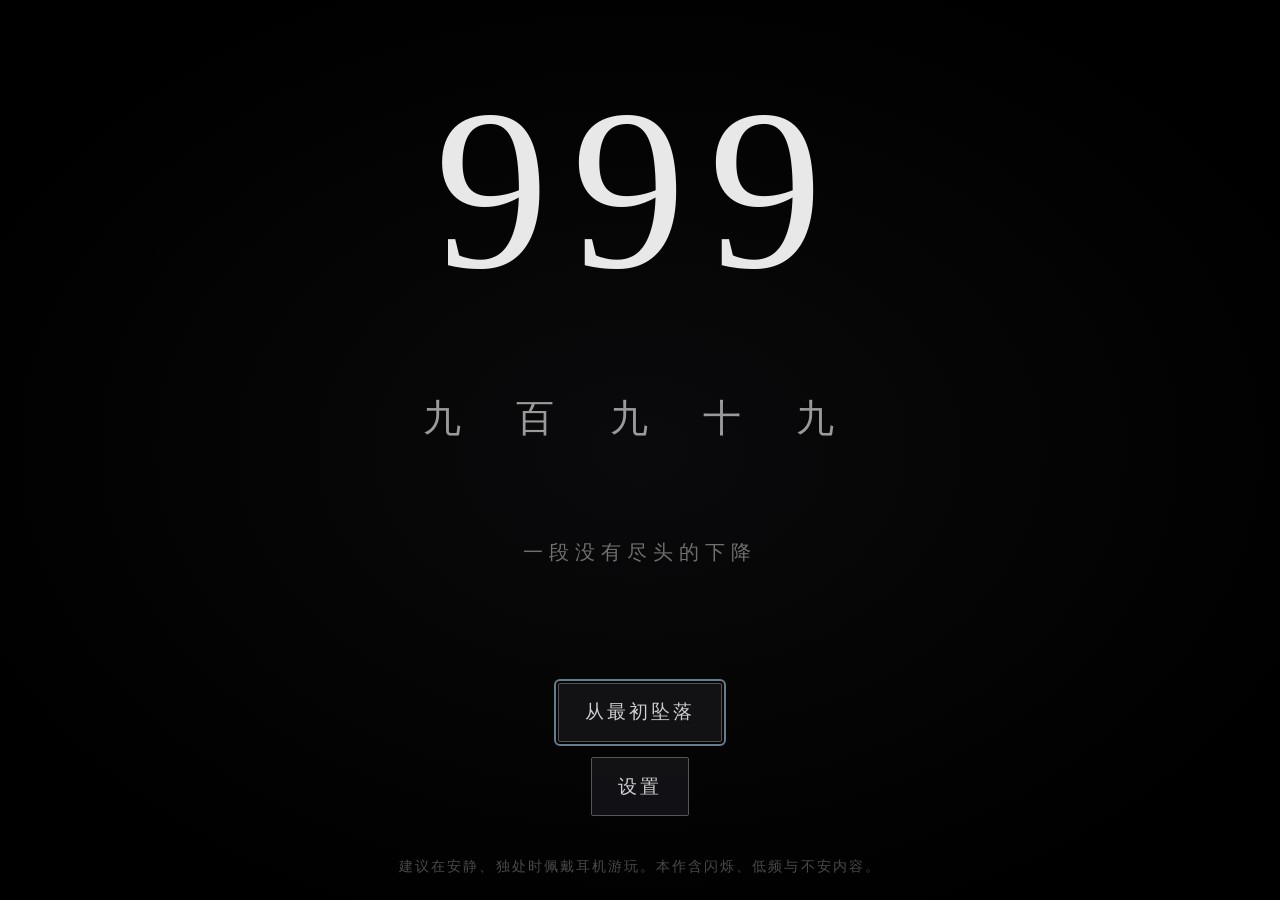
<file: horror/index.html>
<!DOCTYPE html>
<html lang="zh-CN">
<head>
  <meta charset="UTF-8" />
  <meta name="viewport" content="width=device-width, initial-scale=1.0, maximum-scale=1.0, user-scalable=no" />
  <meta name="description" content="《九百九十九》—— 一段下沉至 999 层的心理恐怖叙事。" />
  <meta name="theme-color" content="#050507" />
  <title>九百九十九 · 999</title>
  <link rel="stylesheet" href="css/main.css" />
  <link rel="stylesheet" href="css/themes.css" />
  <link rel="stylesheet" href="css/effects.css" />
</head>
<body>
  <!-- 加载/进入幕 -->
  <div id="boot" aria-hidden="false">
    <div id="boot-inner">
      <div id="boot-count">999</div>
      <div id="boot-line">正在下沉…</div>
    </div>
  </div>

  <!-- 游戏根容器：engine.js 在此建立各层 -->
  <main id="game" role="application" aria-label="九百九十九"></main>

  <noscript>
    <div style="color:#caa;background:#050507;font-family:serif;padding:3rem;text-align:center;">
      这段经历需要 JavaScript。请在支持的浏览器中开启它，然后继续下沉。
    </div>
  </noscript>

  <script type="module" src="js/main.js"></script>
</body>
</html>
</file>
<file: horror/css/main.css>
/* ============================================================================
   《九百九十九》—— main.css
   全局样式：reset、设计令牌、布局层级、引导幕、UI 组件、互动机制、响应式、无障碍
   纯静态、无外链、无网络。中文注释。
   ============================================================================ */

/* ----------------------------------------------------------------------------
   1. RESET / NORMALIZE
   ---------------------------------------------------------------------------- */
*,
*::before,
*::after {
  box-sizing: border-box;
  margin: 0;
  padding: 0;
}

html,
body {
  width: 100%;
  height: 100%;
  overflow: hidden;            /* 全屏体验，禁止滚动 */
  background: var(--bg, #050507);
  color: var(--ink, #c9c9d0);
  font-family: var(--font-serif);
  font-size: var(--fs-base);
  line-height: 1.6;
  -webkit-font-smoothing: antialiased;
  -moz-osx-font-smoothing: grayscale;
  text-rendering: optimizeLegibility;
  -webkit-tap-highlight-color: transparent; /* 移除移动端点击高亮 */
  touch-action: manipulation;
}

/* 默认禁用文本选择，避免误选干扰沉浸感；解密类文本单独放开 */
body {
  user-select: none;
  -webkit-user-select: none;
}

img,
canvas,
svg {
  display: block;
  max-width: 100%;
}

button {
  font: inherit;
  color: inherit;
  background: none;
  border: none;
  cursor: pointer;
}

a {
  color: var(--accent);
  text-decoration: none;
}

/* ----------------------------------------------------------------------------
   2. 设计令牌（CSS 自定义属性）
   引擎/主题会按章节覆盖颜色令牌；此处定义默认值，所有组件只引用变量。
   ---------------------------------------------------------------------------- */
:root {
  /* —— 配色令牌（默认 = 第 1 章冷暗基调，会被 themes.css / JS 覆盖）—— */
  --bg:     #050507;   /* 背景：近乎纯黑 */
  --fog:    #14161d;   /* 雾/次级面：冷灰蓝 */
  --ink:    #c9c9d0;   /* 主文字：惨白偏冷 */
  --blood:  #7a1f24;   /* 暗红点缀 */
  --glow:   #4a6b78;   /* 冷青微光 */
  --accent: #9aa4b0;   /* 强调色：冷调金属灰 */

  /* —— 派生色（基于令牌的半透明态，便于组件统一引用）—— */
  --ink-dim:   color-mix(in srgb, var(--ink) 55%, transparent);
  --ink-faint: color-mix(in srgb, var(--ink) 22%, transparent);
  --glow-soft: color-mix(in srgb, var(--glow) 40%, transparent);
  --line:      color-mix(in srgb, var(--ink) 14%, transparent);
  --panel:     color-mix(in srgb, var(--fog) 70%, #000 30%);

  /* —— 字体栈（系统/本地字体，无外链）—— */
  --font-serif: Georgia, "Times New Roman", "Songti SC", "STSong",
                "SimSun", "Noto Serif CJK SC", serif;          /* 叙事：旧书感 */
  --font-mono:  "Courier New", "Cascadia Code", Consolas,
                "DejaVu Sans Mono", "Sarasa Mono SC", monospace; /* 系统/解密 */

  /* —— 字号体系（rem，可在断点缩放）—— */
  --fs-base:    clamp(15px, 1.6vw + 8px, 19px);
  --fs-sm:      0.82rem;
  --fs-lg:      1.35rem;
  --fs-xl:      clamp(1.6rem, 4vw, 2.6rem);
  --fs-title:   clamp(2.4rem, 9vw, 6rem);
  --fs-count:   clamp(4rem, 22vw, 14rem);   /* 999 大字 */

  /* —— 间距体系 —— */
  --sp-1: 0.35rem;
  --sp-2: 0.7rem;
  --sp-3: 1.2rem;
  --sp-4: 2rem;
  --sp-5: 3.2rem;
  --sp-6: 5rem;

  /* —— 字距 —— */
  --ls-tight:  0.01em;
  --ls-wide:   0.18em;
  --ls-vast:   0.5em;

  /* —— 行宽（叙事阅读舒适上限）—— */
  --measure: 34ch;

  /* —— 动效时长（恐怖：缓慢）—— */
  --t-slow:  1.6s;
  --t-med:   0.6s;
  --t-fast:  0.28s;
  --ease:    cubic-bezier(0.22, 0.61, 0.36, 1);

  /* —— 恐惧/强度令牌（特效共享，JS 实时调）—— */
  --fear: 0;          /* 0..1 综合恐惧 */
  --fx-intensity: 1;  /* 特效全局倍率 */

  /* —— z-index 层级体系 —— */
  --z-canvas:       10;
  --z-effects:      20;
  --z-interaction:  30;
  --z-ui:           40;
  --z-hud:          45;
  --z-overlay:      80;  /* 设置/完成等模态 */
  --z-boot:         100; /* 引导幕最高 */
}

/* ----------------------------------------------------------------------------
   3. 布局层级 —— #game 与各 layer
   z 顺序：canvas < effects < interaction < ui
   pointer-events：scene/effects 不挡点击；interaction/ui 接收
   ---------------------------------------------------------------------------- */
#game {
  position: fixed;
  inset: 0;
  width: 100%;
  height: 100%;
  height: 100dvh;            /* 移动端动态视口高度 */
  overflow: hidden;
  background: var(--bg);
  isolation: isolate;       /* 建立独立层叠上下文，混合模式可控 */
}

#scene-canvas {
  position: absolute;
  inset: 0;
  width: 100%;
  height: 100%;
  z-index: var(--z-canvas);
  pointer-events: none;     /* 画面层不挡交互 */
  display: block;
}

#effects-layer {
  position: absolute;
  inset: 0;
  z-index: var(--z-effects);
  pointer-events: none;     /* 特效覆盖层永不挡点击 */
  overflow: hidden;
}

#interaction-layer {
  position: absolute;
  inset: 0;
  z-index: var(--z-interaction);
  pointer-events: auto;     /* 接收互动 */
  display: flex;
  align-items: center;
  justify-content: center;
}

#ui-layer {
  position: absolute;
  inset: 0;
  z-index: var(--z-ui);
  pointer-events: none;     /* 容器透传，子元素各自开启 */
}

/* UI 容器内可交互元素需重新开启点击 */
#ui-layer .ui-btn,
#ui-layer .ui-narrative,
#ui-layer .ui-settings,
#ui-layer .ui-complete,
#ui-layer .ui-title,
#ui-layer .ui-chapter-card,
#ui-layer button,
#ui-layer [role="dialog"] {
  pointer-events: auto;
}

/* ----------------------------------------------------------------------------
   4. 引导幕 #boot
   全屏覆盖、最高层、深色、999 大字缓慢脉动；.boot-done 淡出退场
   ---------------------------------------------------------------------------- */
#boot {
  position: fixed;
  inset: 0;
  z-index: var(--z-boot);
  display: flex;
  align-items: center;
  justify-content: center;
  background:
    radial-gradient(ellipse at center,
      color-mix(in srgb, var(--fog) 30%, #000) 0%,
      #020203 70%, #000 100%);
  color: var(--ink);
  opacity: 1;
  transition: opacity 1.4s var(--ease);
  will-change: opacity;
}

#boot-inner {
  text-align: center;
  animation: boot-breath 6s ease-in-out infinite;
}

#boot-count {
  font-family: var(--font-serif);
  font-size: var(--fs-count);
  font-weight: 400;
  letter-spacing: var(--ls-wide);
  line-height: 1;
  color: color-mix(in srgb, var(--ink) 75%, transparent);
  text-shadow:
    0 0 30px color-mix(in srgb, var(--glow) 30%, transparent),
    0 0 80px color-mix(in srgb, var(--blood) 18%, transparent);
  animation: boot-pulse 4.5s ease-in-out infinite;
}

#boot-line {
  margin-top: var(--sp-4);
  font-family: var(--font-mono);
  font-size: var(--fs-sm);
  letter-spacing: var(--ls-wide);
  color: var(--ink-dim);
  text-transform: none;
  animation: boot-flicker 5s steps(1) infinite;
}

/* 退场：JS 加 .boot-done 后淡出并禁用点击 */
#boot.boot-done,
.boot-done {
  opacity: 0;
  pointer-events: none;
}

@keyframes boot-pulse {
  0%, 100% { opacity: 0.55; text-shadow: 0 0 28px color-mix(in srgb, var(--glow) 22%, transparent); }
  50%      { opacity: 1;    text-shadow: 0 0 60px color-mix(in srgb, var(--glow) 45%, transparent),
                                          0 0 120px color-mix(in srgb, var(--blood) 25%, transparent); }
}
@keyframes boot-breath {
  0%, 100% { transform: scale(1); }
  50%      { transform: scale(1.025); }
}
@keyframes boot-flicker {
  0%, 92%, 100% { opacity: 0.7; }
  94%           { opacity: 0.2; }
  96%           { opacity: 0.9; }
}

/* ----------------------------------------------------------------------------
   5. UI 组件
   电影级恐怖排版：大量留白、缓慢动画、细腻字距、暗色微光
   ---------------------------------------------------------------------------- */

/* —— 通用淡入（UI 元素入场）—— */
@keyframes ui-fade-in {
  from { opacity: 0; transform: translateY(8px); }
  to   { opacity: 1; transform: translateY(0); }
}

/* —— 标题画面 —— */
.ui-title {
  position: absolute;
  inset: 0;
  display: flex;
  flex-direction: column;
  align-items: center;
  justify-content: center;
  text-align: center;
  gap: var(--sp-5);
  padding: var(--sp-4);
  background:
    radial-gradient(ellipse at center,
      transparent 30%,
      color-mix(in srgb, #000 60%, transparent) 100%);
  animation: ui-fade-in var(--t-slow) var(--ease) both;
}
.ui-title h1,
.ui-title .title-main {
  font-family: var(--font-serif);
  font-size: var(--fs-title);
  font-weight: 400;
  letter-spacing: var(--ls-wide);
  line-height: 1.05;
  color: var(--ink);
  text-shadow: 0 0 40px color-mix(in srgb, var(--glow) 28%, transparent);
}
.ui-title .title-sub {
  font-family: var(--font-mono);
  font-size: var(--fs-sm);
  letter-spacing: var(--ls-vast);
  color: var(--ink-dim);
  text-transform: uppercase;
}

/* —— 章节过场卡 —— */
.ui-chapter-card {
  position: absolute;
  inset: 0;
  display: flex;
  flex-direction: column;
  align-items: center;
  justify-content: center;
  text-align: center;
  gap: var(--sp-3);
  padding: var(--sp-5) var(--sp-4);
  background: linear-gradient(180deg,
    #000 0%,
    color-mix(in srgb, var(--bg) 80%, #000) 50%,
    #000 100%);
  animation: ui-fade-in var(--t-slow) var(--ease) both;
}
.ui-chapter-card .chapter-num {
  font-family: var(--font-mono);
  font-size: var(--fs-sm);
  letter-spacing: var(--ls-vast);
  color: var(--accent);
  opacity: 0.7;
}
.ui-chapter-card .chapter-title {
  font-family: var(--font-serif);
  font-size: var(--fs-xl);
  font-weight: 400;
  letter-spacing: var(--ls-wide);
  color: var(--ink);
  text-shadow: 0 0 30px color-mix(in srgb, var(--blood) 22%, transparent);
}
.ui-chapter-card .chapter-summary {
  max-width: var(--measure);
  font-size: var(--fs-base);
  color: var(--ink-dim);
  line-height: 1.8;
}

/* —— HUD（低调置于边角）—— */
.ui-hud {
  position: absolute;
  top: 0;
  left: 0;
  right: 0;
  z-index: var(--z-hud);
  display: flex;
  justify-content: space-between;
  align-items: flex-start;
  padding: var(--sp-3) var(--sp-4);
  font-family: var(--font-mono);
  font-size: var(--fs-sm);
  letter-spacing: var(--ls-tight);
  color: var(--ink-dim);
  pointer-events: none;
  mix-blend-mode: difference; /* 在任意背景上保持可读，强化诡异感 */
}
.ui-hud .hud-level   { color: var(--ink); opacity: 0.8; }
.ui-hud .hud-chapter { opacity: 0.55; }
.ui-hud .hud-progress {
  font-variant-numeric: tabular-nums;
  opacity: 0.5;
}

/* —— 叙事文本（居中、舒适行高、限宽）—— */
.ui-narrative {
  position: absolute;
  inset: 0;
  display: flex;
  flex-direction: column;
  align-items: center;
  justify-content: center;
  padding: var(--sp-5) var(--sp-4);
  text-align: center;
  background: radial-gradient(ellipse at center,
    color-mix(in srgb, #000 35%, transparent) 0%,
    color-mix(in srgb, #000 72%, transparent) 100%);
}
.ui-narrative p,
.ui-narrative .line {
  max-width: var(--measure);
  margin: 0 auto var(--sp-3);
  font-family: var(--font-serif);
  font-size: var(--fs-lg);
  line-height: 1.95;
  letter-spacing: var(--ls-tight);
  color: var(--ink);
  text-shadow: 0 1px 20px color-mix(in srgb, #000 60%, transparent);
  opacity: 0;
  animation: ui-fade-in 2s var(--ease) forwards;
}
/* 逐段递进延迟（引擎可加 style 覆盖；此处给前几段兜底） */
.ui-narrative p:nth-child(1) { animation-delay: 0.2s; }
.ui-narrative p:nth-child(2) { animation-delay: 1.2s; }
.ui-narrative p:nth-child(3) { animation-delay: 2.2s; }
.ui-narrative p:nth-child(4) { animation-delay: 3.2s; }
.ui-narrative p:nth-child(n+5) { animation-delay: 4.2s; }

/* —— 低语 / 角落隐藏文字 —— */
.ui-whisper {
  position: absolute;
  font-family: var(--font-mono);
  font-size: var(--fs-sm);
  letter-spacing: var(--ls-wide);
  color: color-mix(in srgb, var(--blood) 60%, var(--ink));
  opacity: 0.16;
  pointer-events: none;
  max-width: 22ch;
  line-height: 1.7;
  filter: blur(0.3px);
  animation: whisper-drift 9s ease-in-out infinite;
}
@keyframes whisper-drift {
  0%, 100% { opacity: 0.1;  transform: translateY(0); }
  50%      { opacity: 0.28; transform: translateY(-4px); }
}

/* —— 关卡完成过渡 —— */
.ui-complete {
  position: absolute;
  inset: 0;
  display: flex;
  flex-direction: column;
  align-items: center;
  justify-content: center;
  gap: var(--sp-4);
  text-align: center;
  background: color-mix(in srgb, #000 78%, transparent);
  animation: ui-fade-in var(--t-med) var(--ease) both;
}
.ui-complete .complete-mark {
  font-family: var(--font-serif);
  font-size: var(--fs-xl);
  letter-spacing: var(--ls-wide);
  color: var(--ink);
  text-shadow: 0 0 40px var(--glow-soft);
}
.ui-complete .complete-sub {
  font-family: var(--font-mono);
  font-size: var(--fs-sm);
  color: var(--ink-dim);
  letter-spacing: var(--ls-wide);
}

/* —— 设置面板（模态）—— */
.ui-settings {
  position: absolute;
  inset: 0;
  z-index: var(--z-overlay);
  display: flex;
  align-items: center;
  justify-content: center;
  padding: var(--sp-4);
  background: color-mix(in srgb, #000 82%, transparent);
  backdrop-filter: blur(3px);
  animation: ui-fade-in var(--t-fast) var(--ease) both;
}
.ui-settings .settings-panel,
.ui-settings > div {
  width: min(420px, 92vw);
  background: var(--panel);
  border: 1px solid var(--line);
  border-radius: 2px;
  padding: var(--sp-4);
  display: flex;
  flex-direction: column;
  gap: var(--sp-3);
  box-shadow: 0 20px 80px color-mix(in srgb, #000 80%, transparent);
}
.ui-settings h2,
.ui-settings .settings-title {
  font-family: var(--font-serif);
  font-size: var(--fs-lg);
  font-weight: 400;
  letter-spacing: var(--ls-wide);
  color: var(--ink);
  margin-bottom: var(--sp-2);
}
.ui-settings label,
.ui-settings .settings-row {
  display: flex;
  align-items: center;
  justify-content: space-between;
  gap: var(--sp-3);
  font-family: var(--font-mono);
  font-size: var(--fs-sm);
  color: var(--ink-dim);
  padding: var(--sp-1) 0;
}
.ui-settings input[type="range"] {
  flex: 1;
  accent-color: var(--glow);
  background: transparent;
}
.ui-settings input[type="checkbox"] {
  accent-color: var(--glow);
  width: 18px;
  height: 18px;
}

/* —— 致命错误样式 —— */
.fatal {
  position: fixed;
  inset: 0;
  z-index: calc(var(--z-boot) + 10);
  display: flex;
  flex-direction: column;
  align-items: center;
  justify-content: center;
  gap: var(--sp-3);
  padding: var(--sp-5);
  text-align: center;
  background: #050405;
  color: color-mix(in srgb, var(--blood) 70%, var(--ink));
  font-family: var(--font-mono);
  font-size: var(--fs-base);
  letter-spacing: var(--ls-wide);
  text-shadow: 0 0 18px color-mix(in srgb, var(--blood) 50%, transparent);
}
.fatal::before {
  content: "■";
  font-size: 2rem;
  opacity: 0.6;
  animation: boot-flicker 3s steps(1) infinite;
}

/* ----------------------------------------------------------------------------
   6. 通用按钮 .ui-btn / .itx-btn
   极简暗色、克制微光、触摸友好
   ---------------------------------------------------------------------------- */
.ui-btn,
.itx-btn {
  display: inline-flex;
  align-items: center;
  justify-content: center;
  gap: var(--sp-2);
  min-height: 48px;            /* 触摸友好 */
  min-width: 96px;
  padding: var(--sp-2) var(--sp-4);
  font-family: var(--font-mono);
  font-size: var(--fs-base);
  letter-spacing: var(--ls-wide);
  color: var(--ink-dim);
  background: color-mix(in srgb, var(--fog) 35%, transparent);
  border: 1px solid var(--line);
  border-radius: 2px;
  transition:
    color var(--t-fast) var(--ease),
    border-color var(--t-fast) var(--ease),
    background var(--t-fast) var(--ease),
    box-shadow var(--t-fast) var(--ease);
  -webkit-user-select: none;
  user-select: none;
}
.ui-btn:hover,
.itx-btn:hover {
  color: var(--ink);
  border-color: color-mix(in srgb, var(--glow) 60%, var(--line));
  background: color-mix(in srgb, var(--fog) 55%, transparent);
  box-shadow:
    0 0 0 1px color-mix(in srgb, var(--glow) 25%, transparent),
    0 0 24px color-mix(in srgb, var(--glow) 18%, transparent);
}
.ui-btn:active,
.itx-btn:active {
  transform: translateY(1px);
}
.ui-btn:disabled,
.itx-btn:disabled {
  opacity: 0.35;
  cursor: not-allowed;
}
/* 危险/不祥按钮变体 */
.ui-btn.danger,
.itx-btn.danger {
  color: color-mix(in srgb, var(--blood) 60%, var(--ink));
  border-color: color-mix(in srgb, var(--blood) 40%, var(--line));
}
.ui-btn.danger:hover,
.itx-btn.danger:hover {
  box-shadow: 0 0 24px color-mix(in srgb, var(--blood) 30%, transparent);
}

/* ----------------------------------------------------------------------------
   7. 互动机制 .itx-*
   各类型统一基底 + 个性化
   ---------------------------------------------------------------------------- */

/* 通用提示文字 */
.itx-prompt {
  position: absolute;
  bottom: var(--sp-5);
  left: 50%;
  transform: translateX(-50%);
  max-width: 30ch;
  text-align: center;
  font-family: var(--font-mono);
  font-size: var(--fs-sm);
  letter-spacing: var(--ls-wide);
  color: var(--ink-dim);
  opacity: 0.7;
  pointer-events: none;
  animation: prompt-breathe 4s ease-in-out infinite;
}
@keyframes prompt-breathe {
  0%, 100% { opacity: 0.45; }
  50%      { opacity: 0.85; }
}

/* 互动通用容器：铺满交互层 */
.itx-flashlight,
.itx-choice,
.itx-find,
.itx-sequence,
.itx-hold,
.itx-decrypt,
.itx-trace,
.itx-avoid,
.itx-wait {
  position: absolute;
  inset: 0;
  display: flex;
  align-items: center;
  justify-content: center;
}

/* —— flashlight / reveal：手电揭示 —— */
.itx-flashlight {
  cursor: crosshair;
}
.itx-flashlight .flashlight-beam {
  position: absolute;
  width: 240px;
  height: 240px;
  border-radius: 50%;
  pointer-events: none;
  background: radial-gradient(circle,
    color-mix(in srgb, var(--glow) 35%, transparent) 0%,
    transparent 70%);
  mix-blend-mode: screen;
  transform: translate(-50%, -50%);
  will-change: left, top;
}
.itx-flashlight .hidden-reveal {
  opacity: 0;
  transition: opacity var(--t-med) var(--ease);
  color: var(--blood);
  font-family: var(--font-serif);
}
.itx-flashlight .hidden-reveal.lit { opacity: 1; }

/* —— choice：分支选择 —— */
.itx-choice {
  flex-direction: column;
  gap: var(--sp-3);
  padding: var(--sp-4);
}
.itx-choice .choice-opt {
  width: min(420px, 90vw);
  padding: var(--sp-3) var(--sp-4);
  font-family: var(--font-serif);
  font-size: var(--fs-base);
  text-align: left;
  color: var(--ink-dim);
  background: color-mix(in srgb, var(--fog) 30%, transparent);
  border: 1px solid var(--line);
  border-left: 2px solid color-mix(in srgb, var(--blood) 40%, transparent);
  transition: all var(--t-fast) var(--ease);
  cursor: pointer;
  pointer-events: auto;
}
.itx-choice .choice-opt:hover {
  color: var(--ink);
  border-left-color: var(--blood);
  background: color-mix(in srgb, var(--fog) 55%, transparent);
  transform: translateX(4px);
}

/* —— find：寻找隐藏物 —— */
.itx-find { cursor: pointer; }
.itx-find .find-target {
  position: absolute;
  opacity: 0.04;             /* 几乎不可见，需细看 */
  color: var(--blood);
  font-size: var(--fs-lg);
  transition: opacity var(--t-fast) var(--ease), transform var(--t-fast) var(--ease);
  cursor: pointer;
  pointer-events: auto;
}
.itx-find .find-target:hover { opacity: 0.22; }
.itx-find .find-target.found {
  opacity: 1;
  color: var(--glow);
  transform: scale(1.15);
}

/* —— sequence：序列记忆 —— */
.itx-sequence {
  flex-wrap: wrap;
  gap: var(--sp-3);
  max-width: 400px;
  margin: 0 auto;
  align-content: center;
}
.itx-sequence .seq-cell {
  width: 64px;
  height: 64px;
  border: 1px solid var(--line);
  border-radius: 2px;
  background: color-mix(in srgb, var(--fog) 30%, transparent);
  cursor: pointer;
  transition: background var(--t-fast) var(--ease), box-shadow var(--t-fast) var(--ease);
  pointer-events: auto;
}
.itx-sequence .seq-cell.flash,
.itx-sequence .seq-cell.active {
  background: color-mix(in srgb, var(--glow) 50%, var(--fog));
  box-shadow: 0 0 30px var(--glow-soft);
}
.itx-sequence .seq-cell.wrong {
  background: color-mix(in srgb, var(--blood) 50%, var(--fog));
  box-shadow: 0 0 30px color-mix(in srgb, var(--blood) 40%, transparent);
}

/* —— hold：长按抵抗 —— */
.itx-hold {
  flex-direction: column;
  gap: var(--sp-4);
}
.itx-hold .hold-target {
  width: 140px;
  height: 140px;
  border-radius: 50%;
  border: 1px solid var(--line);
  display: flex;
  align-items: center;
  justify-content: center;
  font-family: var(--font-mono);
  font-size: var(--fs-sm);
  color: var(--ink-dim);
  letter-spacing: var(--ls-wide);
  cursor: pointer;
  position: relative;
  pointer-events: auto;
  background: color-mix(in srgb, var(--fog) 25%, transparent);
  transition: box-shadow var(--t-fast) var(--ease);
}
.itx-hold .hold-target::after {
  /* 进度环：用 --p (0..1) 由 JS 设置 conic 角度 */
  content: "";
  position: absolute;
  inset: -4px;
  border-radius: 50%;
  background: conic-gradient(var(--glow) calc(var(--p, 0) * 360deg), transparent 0);
  -webkit-mask: radial-gradient(farthest-side, transparent calc(100% - 5px), #000 calc(100% - 4px));
  mask: radial-gradient(farthest-side, transparent calc(100% - 5px), #000 calc(100% - 4px));
  opacity: 0.85;
}
.itx-hold .hold-target.active {
  box-shadow: 0 0 40px var(--glow-soft);
}

/* —— decrypt：解密文字（放开选择，便于阅读对照）—— */
.itx-decrypt {
  flex-direction: column;
  gap: var(--sp-3);
  padding: var(--sp-4);
  font-family: var(--font-mono);
}
.itx-decrypt .cipher,
.itx-decrypt .plain {
  max-width: 40ch;
  text-align: center;
  letter-spacing: var(--ls-tight);
  line-height: 2;
  user-select: text;
  -webkit-user-select: text;
}
.itx-decrypt .cipher {
  color: var(--ink-faint);
  filter: blur(0.4px);
}
.itx-decrypt .plain { color: var(--glow); }
.itx-decrypt input {
  font-family: var(--font-mono);
  font-size: var(--fs-base);
  color: var(--ink);
  background: color-mix(in srgb, var(--fog) 30%, transparent);
  border: 1px solid var(--line);
  border-radius: 2px;
  padding: var(--sp-2) var(--sp-3);
  text-align: center;
  letter-spacing: var(--ls-wide);
  caret-color: var(--glow);
}
.itx-decrypt input:focus { outline: none; border-color: var(--glow); }

/* —— trace：描线（SVG/canvas 在交互层）—— */
.itx-trace { cursor: crosshair; touch-action: none; }
.itx-trace svg,
.itx-trace canvas { width: 100%; height: 100%; }
.itx-trace .trace-path { stroke: var(--ink-faint); fill: none; stroke-width: 2; }
.itx-trace .trace-drawn { stroke: var(--glow); fill: none; stroke-width: 3;
  filter: drop-shadow(0 0 6px var(--glow-soft)); }

/* —— avoid：避让（动态危险元素）—— */
.itx-avoid { cursor: none; touch-action: none; }
.itx-avoid .avoid-hazard {
  position: absolute;
  width: 48px;
  height: 48px;
  border-radius: 50%;
  background: radial-gradient(circle,
    color-mix(in srgb, var(--blood) 70%, transparent) 0%, transparent 70%);
  pointer-events: none;
  will-change: transform;
}
.itx-avoid .avoid-player {
  position: absolute;
  width: 14px;
  height: 14px;
  border-radius: 50%;
  background: var(--glow);
  box-shadow: 0 0 16px var(--glow-soft);
  transform: translate(-50%, -50%);
  pointer-events: none;
  will-change: left, top;
}

/* —— wait：等待/凝视 —— */
.itx-wait { cursor: default; }
.itx-wait .wait-focus {
  width: 10px;
  height: 10px;
  border-radius: 50%;
  background: var(--ink-dim);
  box-shadow: 0 0 0 0 var(--glow-soft);
  animation: wait-stare 5s ease-in-out infinite;
}
@keyframes wait-stare {
  0%, 100% { box-shadow: 0 0 0 0 color-mix(in srgb, var(--glow) 30%, transparent); }
  50%      { box-shadow: 0 0 0 18px transparent; }
}

/* ----------------------------------------------------------------------------
   8. 响应式
   ---------------------------------------------------------------------------- */
@media (max-width: 600px) {
  :root {
    --measure: 26ch;
    --sp-5: 2.2rem;
    --sp-6: 3.2rem;
    --fs-lg: 1.2rem;
  }
  .ui-hud { padding: var(--sp-2) var(--sp-3); }
  .itx-prompt { bottom: var(--sp-4); }
  .itx-sequence .seq-cell { width: 52px; height: 52px; }
  .itx-hold .hold-target { width: 116px; height: 116px; }
}

/* 竖屏适配 */
@media (orientation: portrait) {
  .ui-narrative { padding-left: var(--sp-3); padding-right: var(--sp-3); }
}

/* 极窄高度（横屏手机） */
@media (max-height: 460px) {
  :root { --sp-5: 1.6rem; }
  #boot-line { margin-top: var(--sp-2); }
}

/* ----------------------------------------------------------------------------
   9. 无障碍
   ---------------------------------------------------------------------------- */
:focus-visible {
  outline: 2px solid color-mix(in srgb, var(--glow) 80%, var(--ink));
  outline-offset: 2px;
  border-radius: 2px;
}
/* 移除非键盘焦点的默认轮廓 */
:focus:not(:focus-visible) { outline: none; }

/* 尊重系统/用户的减少动态偏好 */
@media (prefers-reduced-motion: reduce) {
  *,
  *::before,
  *::after {
    animation-duration: 0.001ms !important;
    animation-iteration-count: 1 !important;
    transition-duration: 0.001ms !important;
    scroll-behavior: auto !important;
  }
}
/* JS 可能加 body.reduce-motion */
.reduce-motion *,
.reduce-motion *::before,
.reduce-motion *::after {
  animation: none !important;
  transition-duration: 0.001ms !important;
}
</file>
<file: horror/css/themes.css>
/* ============================================================================
   《九百九十九》—— themes.css
   27 章配色主题。引擎给 #game 或 body 加 class `chapter-1` … `chapter-27`，
   各主题覆盖 6 个核心令牌：--bg / --fog / --ink / --blood / --glow / --accent
   （部分章节附加 --fear 基线与色调氛围）。

   下沉递进总思路（越深越异常）：
     第 1–7 章   现实裂缝：冷暗的灰、青、蓝。接近正常，仅一丝不祥。
     第 8–14 章  潜意识下沉：暗红、惨绿、瘀紫渗入，色彩开始病态。
     第 15–21 章 直面核心：更饱和的血色、毒绿、尸蓝、锈橙，强烈不安。
     第 22–27 章 终局深渊：极端的纯黑、血色、惨白、虚空——颜色趋于崩解。
   每章可辨识又彼此协调（共享深黑基底 + 单一主导色相位移）。
   选择器同时匹配 #game.chapter-N 与 body.chapter-N，确保引擎任一挂法都生效。
   ============================================================================ */

/* -------- 第一阶段：现实裂缝（1–7）冷暗、克制、近乎正常 -------- */

.chapter-1, #game.chapter-1 {            /* 下沉：冷灰蓝，最接近日常 */
  --bg: #050507; --fog: #14161d; --ink: #c9c9d0;
  --blood: #7a1f24; --glow: #4a6b78; --accent: #9aa4b0; --fear: 0.04;
}
.chapter-2, #game.chapter-2 {            /* 走廊：略深的钢蓝 */
  --bg: #04060a; --fog: #121821; --ink: #c2c6cf;
  --blood: #76202a; --glow: #466574; --accent: #8e98a6; --fear: 0.08;
}
.chapter-3, #game.chapter-3 {            /* 旧居：暖灰渐冷，木褐微光 */
  --bg: #060507; --fog: #1a161a; --ink: #cdc7c0;
  --blood: #7d2a26; --glow: #6a6150; --accent: #a39a8c; --fear: 0.12;
}
.chapter-4, #game.chapter-4 {            /* 雨夜：青蓝、湿冷 */
  --bg: #03070a; --fog: #0f1a22; --ink: #bcc6cd;
  --blood: #6e2230; --glow: #3f7384; --accent: #7f93a0; --fear: 0.16;
}
.chapter-5, #game.chapter-5 {            /* 雾林：冷绿灰开始渗入 */
  --bg: #04070a; --fog: #14201c; --ink: #c0c8c2;
  --blood: #6c2a2a; --glow: #4a7a66; --accent: #8a9a8e; --fear: 0.20;
}
.chapter-6, #game.chapter-6 {            /* 地窖：暗褐与铁锈 */
  --bg: #060403; --fog: #1c1411; --ink: #c4bbb0;
  --blood: #8a2820; --glow: #6e5840; --accent: #9c8b78; --fear: 0.24;
}
.chapter-7, #game.chapter-7 {            /* 静电：灰白噪点、失真冷调 */
  --bg: #050506; --fog: #18191b; --ink: #cfcfd2;
  --blood: #7a2630; --glow: #5a6a72; --accent: #aab0b6; --fear: 0.28;
}

/* -------- 第二阶段：潜意识下沉（8–14）暗红/惨绿/瘀紫渗入，病态 -------- */

.chapter-8, #game.chapter-8 {            /* 镜厅：瘀紫与冷银 */
  --bg: #06040a; --fog: #1a1426; --ink: #c6bfd0;
  --blood: #7e2440; --glow: #6a5a8a; --accent: #9a8eb0; --fear: 0.32;
}
.chapter-9, #game.chapter-9 {            /* 病房：惨绿荧光，消毒水气 */
  --bg: #03060a; --fog: #0f1c1a; --ink: #c2cfc5;
  --blood: #5e3030; --glow: #4f9a78; --accent: #88b09a; --fear: 0.36;
}
.chapter-10, #game.chapter-10 {          /* 血脉：暗红主导，温热而病态 */
  --bg: #08040a; --fog: #240f15; --ink: #d0bcc0;
  --blood: #a02430; --glow: #7a4050; --accent: #b07880; --fear: 0.40;
}
.chapter-11, #game.chapter-11 {          /* 深井：尸蓝下沉、寒意 */
  --bg: #03060c; --fog: #0e1826; --ink: #b8c4d2;
  --blood: #5c2438; --glow: #3a6e92; --accent: #7a92ac; --fear: 0.44;
}
.chapter-12, #game.chapter-12 {          /* 蛀蚀：腐黄与暗褐 */
  --bg: #07060a; --fog: #1e1a10; --ink: #cac4ac;
  --blood: #8a3220; --glow: #8a7a3a; --accent: #b0a070; --fear: 0.48;
}
.chapter-13, #game.chapter-13 {          /* 阁楼：尘紫、陈旧、窒闷 */
  --bg: #08070a; --fog: #1f1a22; --ink: #c8c0c6;
  --blood: #802838; --glow: #6a5878; --accent: #9c8ea0; --fear: 0.52;
}
.chapter-14, #game.chapter-14 {          /* 教堂：冷金与瘀蓝，神圣崩坏 */
  --bg: #04050a; --fog: #15182a; --ink: #cac6b8;
  --blood: #6e2a3a; --glow: #9a7a40; --accent: #b0a880; --fear: 0.56;
}

/* -------- 第三阶段：直面核心（15–21）饱和血色/毒绿/锈橙，强烈不安 -------- */

.chapter-15, #game.chapter-15 {          /* 地铁：锈橙与尘黑，幽闭 */
  --bg: #07050a; --fog: #221610; --ink: #ccc0b4;
  --blood: #a8341c; --glow: #b06a2a; --accent: #c89060; --fear: 0.60;
}
.chapter-16, #game.chapter-16 {          /* 毒园：浓郁毒绿，腐败的生机 */
  --bg: #03070a; --fog: #0e2216; --ink: #bcd0bc;
  --blood: #4e3a1e; --glow: #3aa860; --accent: #84c090; --fear: 0.64;
}
.chapter-17, #game.chapter-17 {          /* 深海：极暗的尸蓝、巨大压迫 */
  --bg: #01050c; --fog: #08182a; --ink: #aec2d6;
  --blood: #4a2440; --glow: #2a82b8; --accent: #6aa0c8; --fear: 0.68;
}
.chapter-18, #game.chapter-18 {          /* 血室：饱和血红主导 */
  --bg: #0a0306; --fog: #2e0c12; --ink: #e0bcc0;
  --blood: #c81e2c; --glow: #8a2838; --accent: #d06870; --fear: 0.72;
}
.chapter-19, #game.chapter-19 {          /* 蜡白：惨白与灰，失血的苍 */
  --bg: #060608; --fog: #1e2026; --ink: #e6e4e0;
  --blood: #8a2a30; --glow: #9aa0a8; --accent: #c4c8cc; --fear: 0.76;
}
.chapter-20, #game.chapter-20 {          /* 灼绿：刺目的荧光毒绿，神经质 */
  --bg: #02080a; --fog: #0a2620; --ink: #c4e0d0;
  --blood: #5a2030; --glow: #20d088; --accent: #70e0a8; --fear: 0.80;
}
.chapter-21, #game.chapter-21 {          /* 锈狱：暗血与铁锈交织 */
  --bg: #080304; --fog: #260e0a; --ink: #d0b8b0;
  --blood: #b82818; --glow: #9a5028; --accent: #c08058; --fear: 0.84;
}

/* -------- 第四阶段：终局深渊（22–27）纯黑/血色/惨白/虚空，颜色崩解 -------- */

.chapter-22, #game.chapter-22 {          /* 虚空：近乎全黑，微弱冷光残留 */
  --bg: #010102; --fog: #0a0a0e; --ink: #a0a0a8;
  --blood: #5a1820; --glow: #303a44; --accent: #6a6e76; --fear: 0.88;
}
.chapter-23, #game.chapter-23 {          /* 血潮：深黑底上唯有血红涌动 */
  --bg: #060001; --fog: #1c0406; --ink: #d8a8ac;
  --blood: #d01824; --glow: #6a1018; --accent: #b04048; --fear: 0.90;
}
.chapter-24, #game.chapter-24 {          /* 惨白：刺目的白吞噬一切 */
  --bg: #08080a; --fog: #2a2c30; --ink: #f2f0ee;
  --blood: #a01e26; --glow: #c0c4c8; --accent: #e0e2e4; --fear: 0.92;
}
.chapter-25, #game.chapter-25 {          /* 崩解：黑红惨白交错，色彩失稳 */
  --bg: #030004; --fog: #18060c; --ink: #e0d4d6;
  --blood: #e01820; --glow: #802030; --accent: #c06870; --fear: 0.95;
}
.chapter-26, #game.chapter-26 {          /* 临界：几乎无色，仅余血与白的对峙 */
  --bg: #000000; --fog: #0c0608; --ink: #f6f4f2;
  --blood: #e8101a; --glow: #4a0a10; --accent: #a02028; --fear: 0.98;
}
.chapter-27, #game.chapter-27 {          /* 终局 · 999：纯粹的黑与一点血光，虚空 */
  --bg: #000000; --fog: #060000; --ink: #ffffff;
  --blood: #ff0a14; --glow: #1a0204; --accent: #8a0008; --fear: 1;
}

/* 同样支持 body 上挂 class（与上方等价覆盖）。 */
body.chapter-1 { --bg:#050507; --fog:#14161d; --ink:#c9c9d0; --blood:#7a1f24; --glow:#4a6b78; --accent:#9aa4b0; --fear:.04; }
body.chapter-2 { --bg:#04060a; --fog:#121821; --ink:#c2c6cf; --blood:#76202a; --glow:#466574; --accent:#8e98a6; --fear:.08; }
body.chapter-3 { --bg:#060507; --fog:#1a161a; --ink:#cdc7c0; --blood:#7d2a26; --glow:#6a6150; --accent:#a39a8c; --fear:.12; }
body.chapter-4 { --bg:#03070a; --fog:#0f1a22; --ink:#bcc6cd; --blood:#6e2230; --glow:#3f7384; --accent:#7f93a0; --fear:.16; }
body.chapter-5 { --bg:#04070a; --fog:#14201c; --ink:#c0c8c2; --blood:#6c2a2a; --glow:#4a7a66; --accent:#8a9a8e; --fear:.20; }
body.chapter-6 { --bg:#060403; --fog:#1c1411; --ink:#c4bbb0; --blood:#8a2820; --glow:#6e5840; --accent:#9c8b78; --fear:.24; }
body.chapter-7 { --bg:#050506; --fog:#18191b; --ink:#cfcfd2; --blood:#7a2630; --glow:#5a6a72; --accent:#aab0b6; --fear:.28; }
body.chapter-8 { --bg:#06040a; --fog:#1a1426; --ink:#c6bfd0; --blood:#7e2440; --glow:#6a5a8a; --accent:#9a8eb0; --fear:.32; }
body.chapter-9 { --bg:#03060a; --fog:#0f1c1a; --ink:#c2cfc5; --blood:#5e3030; --glow:#4f9a78; --accent:#88b09a; --fear:.36; }
body.chapter-10 { --bg:#08040a; --fog:#240f15; --ink:#d0bcc0; --blood:#a02430; --glow:#7a4050; --accent:#b07880; --fear:.40; }
body.chapter-11 { --bg:#03060c; --fog:#0e1826; --ink:#b8c4d2; --blood:#5c2438; --glow:#3a6e92; --accent:#7a92ac; --fear:.44; }
body.chapter-12 { --bg:#07060a; --fog:#1e1a10; --ink:#cac4ac; --blood:#8a3220; --glow:#8a7a3a; --accent:#b0a070; --fear:.48; }
body.chapter-13 { --bg:#08070a; --fog:#1f1a22; --ink:#c8c0c6; --blood:#802838; --glow:#6a5878; --accent:#9c8ea0; --fear:.52; }
body.chapter-14 { --bg:#04050a; --fog:#15182a; --ink:#cac6b8; --blood:#6e2a3a; --glow:#9a7a40; --accent:#b0a880; --fear:.56; }
body.chapter-15 { --bg:#07050a; --fog:#221610; --ink:#ccc0b4; --blood:#a8341c; --glow:#b06a2a; --accent:#c89060; --fear:.60; }
body.chapter-16 { --bg:#03070a; --fog:#0e2216; --ink:#bcd0bc; --blood:#4e3a1e; --glow:#3aa860; --accent:#84c090; --fear:.64; }
body.chapter-17 { --bg:#01050c; --fog:#08182a; --ink:#aec2d6; --blood:#4a2440; --glow:#2a82b8; --accent:#6aa0c8; --fear:.68; }
body.chapter-18 { --bg:#0a0306; --fog:#2e0c12; --ink:#e0bcc0; --blood:#c81e2c; --glow:#8a2838; --accent:#d06870; --fear:.72; }
body.chapter-19 { --bg:#060608; --fog:#1e2026; --ink:#e6e4e0; --blood:#8a2a30; --glow:#9aa0a8; --accent:#c4c8cc; --fear:.76; }
body.chapter-20 { --bg:#02080a; --fog:#0a2620; --ink:#c4e0d0; --blood:#5a2030; --glow:#20d088; --accent:#70e0a8; --fear:.80; }
body.chapter-21 { --bg:#080304; --fog:#260e0a; --ink:#d0b8b0; --blood:#b82818; --glow:#9a5028; --accent:#c08058; --fear:.84; }
body.chapter-22 { --bg:#010102; --fog:#0a0a0e; --ink:#a0a0a8; --blood:#5a1820; --glow:#303a44; --accent:#6a6e76; --fear:.88; }
body.chapter-23 { --bg:#060001; --fog:#1c0406; --ink:#d8a8ac; --blood:#d01824; --glow:#6a1018; --accent:#b04048; --fear:.90; }
body.chapter-24 { --bg:#08080a; --fog:#2a2c30; --ink:#f2f0ee; --blood:#a01e26; --glow:#c0c4c8; --accent:#e0e2e4; --fear:.92; }
body.chapter-25 { --bg:#030004; --fog:#18060c; --ink:#e0d4d6; --blood:#e01820; --glow:#802030; --accent:#c06870; --fear:.95; }
body.chapter-26 { --bg:#000000; --fog:#0c0608; --ink:#f6f4f2; --blood:#e8101a; --glow:#4a0a10; --accent:#a02028; --fear:.98; }
body.chapter-27 { --bg:#000000; --fog:#060000; --ink:#ffffff; --blood:#ff0a14; --glow:#1a0204; --accent:#8a0008; --fear:1; }

/* ----------------------------------------------------------------------------
   章节氛围微差：深层章节叠加全局色调滤镜，强化"异常"质感。
   作用于场景画面层 #scene-canvas（不影响 UI 文本可读性）。
   ---------------------------------------------------------------------------- */
.chapter-18 #scene-canvas, body.chapter-18 #scene-canvas { filter: saturate(1.15) contrast(1.05); }
.chapter-20 #scene-canvas, body.chapter-20 #scene-canvas { filter: saturate(1.3) hue-rotate(-8deg); }
.chapter-24 #scene-canvas, body.chapter-24 #scene-canvas { filter: brightness(1.1) contrast(1.1); }
.chapter-25 #scene-canvas, body.chapter-25 #scene-canvas { filter: contrast(1.12) saturate(1.2); }
.chapter-26 #scene-canvas, body.chapter-26 #scene-canvas { filter: contrast(1.2); }
.chapter-27 #scene-canvas, body.chapter-27 #scene-canvas { filter: contrast(1.3) brightness(0.92); }
</file>
<file: horror/css/effects.css>
/* ============================================================================
   《九百九十九》—— effects.css
   视觉后期特效层样式：CRT 扫描线、颗粒噪点、径向暗角、色差、故障、闪光。
   全部 pointer-events:none；GPU 友好（仅用 transform / opacity / filter）。
   JS 通过 --fear (0..1) 与 --fx-intensity 实时调强度。
   prefers-reduced-motion 与 .reduce-motion 下禁用/弱化动态特效。
   ============================================================================ */

/* 所有特效层通用：铺满、不挡点击、限制在 #effects-layer 内 */
.fx-scanlines,
.fx-noise,
.fx-vignette,
.fx-aberration,
.fx-glitch,
.fx-flash {
  position: absolute;
  inset: 0;
  pointer-events: none;     /* 永不拦截交互 */
  z-index: 1;
  will-change: opacity, transform;
}

/* ----------------------------------------------------------------------------
   1. CRT 扫描线 .fx-scanlines
   repeating-linear-gradient 细密横线 + 缓慢垂直滚动
   ---------------------------------------------------------------------------- */
.fx-scanlines {
  background: repeating-linear-gradient(
    to bottom,
    rgba(0, 0, 0, 0) 0px,
    rgba(0, 0, 0, 0) 2px,
    rgba(0, 0, 0, calc(0.18 * var(--fx-intensity, 1))) 3px,
    rgba(0, 0, 0, calc(0.18 * var(--fx-intensity, 1))) 4px
  );
  background-size: 100% 4px;
  /* 强度随 fear 略增 */
  opacity: calc(0.5 + 0.5 * var(--fear, 0));
  mix-blend-mode: multiply;
  animation: scanline-roll 8s linear infinite;
}
/* 叠加一道缓慢扫过的亮带，模拟 CRT 刷新 */
.fx-scanlines::after {
  content: "";
  position: absolute;
  inset: 0;
  background: linear-gradient(
    to bottom,
    transparent 0%,
    rgba(255, 255, 255, 0.025) 50%,
    transparent 100%);
  height: 30%;
  animation: scanline-sweep 6s linear infinite;
}
@keyframes scanline-roll {
  from { background-position-y: 0; }
  to   { background-position-y: 4px; }
}
@keyframes scanline-sweep {
  from { transform: translateY(-120%); }
  to   { transform: translateY(420%); }
}

/* ----------------------------------------------------------------------------
   2. 颗粒噪点 .fx-noise
   纯 CSS 程序化噪点（SVG feTurbulence 内联 data-uri，无外部文件）。
   JS 也可往该层挂 canvas；这里给 CSS 兜底。
   ---------------------------------------------------------------------------- */
.fx-noise {
  background-image: url("data:image/svg+xml;utf8,\
<svg xmlns='http://www.w3.org/2000/svg' width='160' height='160'>\
<filter id='n'><feTurbulence type='fractalNoise' baseFrequency='0.9' numOctaves='2' stitchTiles='stitch'/>\
<feColorMatrix type='saturate' values='0'/></filter>\
<rect width='100%25' height='100%25' filter='url(%23n)' opacity='0.5'/></svg>");
  background-size: 160px 160px;
  opacity: calc((0.05 + 0.12 * var(--fear, 0)) * var(--fx-intensity, 1));
  mix-blend-mode: overlay;
  animation: noise-jitter 0.6s steps(3) infinite;
}
@keyframes noise-jitter {
  0%   { transform: translate(0, 0); }
  33%  { transform: translate(-4px, 3px); }
  66%  { transform: translate(3px, -2px); }
  100% { transform: translate(-2px, -3px); }
}

/* ----------------------------------------------------------------------------
   3. 径向暗角 .fx-vignette
   强度由 --fear 控制：越恐惧，暗角越收紧、越黑
   ---------------------------------------------------------------------------- */
.fx-vignette {
  background: radial-gradient(
    ellipse at center,
    transparent calc(38% - 22% * var(--fear, 0)),
    rgba(0, 0, 0, calc(0.45 + 0.45 * var(--fear, 0))) 100%
  );
  mix-blend-mode: multiply;
  /* 缓慢呼吸式收缩，加深窒息感（高 fear 时更明显） */
  animation: vignette-breathe 7s ease-in-out infinite;
}
/* 边缘血色渗透：高 fear 时出现 */
.fx-vignette::after {
  content: "";
  position: absolute;
  inset: 0;
  background: radial-gradient(
    ellipse at center,
    transparent 55%,
    color-mix(in srgb, var(--blood) 40%, transparent) 130%);
  opacity: calc(var(--fear, 0) * 0.6);
  mix-blend-mode: screen;
}
@keyframes vignette-breathe {
  0%, 100% { transform: scale(1); }
  50%      { transform: scale(1.04); }
}

/* JS 触发的一次性暗角脉冲（Effects.vignettePulse）。在该层加 .pulse */
.fx-vignette.pulse {
  animation: vignette-pulse 0.9s var(--ease, ease) 1;
}
@keyframes vignette-pulse {
  0%   { filter: brightness(1); }
  30%  { filter: brightness(0.45); }
  100% { filter: brightness(1); }
}

/* ----------------------------------------------------------------------------
   4. 色差错位 .fx-aberration
   红/青边缘错位，制造视觉不适。强度随 fear。
   依赖 JS 把场景内容投到该层；这里用 box-shadow / 边缘渐变近似全屏色差。
   ---------------------------------------------------------------------------- */
.fx-aberration {
  mix-blend-mode: screen;
  opacity: calc(var(--fear, 0) * 0.5 * var(--fx-intensity, 1));
  background:
    linear-gradient(90deg,
      rgba(255, 0, 40, 0.05) 0%,
      transparent 4%,
      transparent 96%,
      rgba(0, 200, 255, 0.05) 100%);
  animation: aberration-shift 3.5s ease-in-out infinite;
}
@keyframes aberration-shift {
  0%, 100% { transform: translateX(0); }
  50%      { transform: translateX(calc(1px + 2px * var(--fear, 0))); }
}

/* ----------------------------------------------------------------------------
   5. 故障 .fx-glitch
   默认隐形；JS 加 .active（或 Effects.glitch(ms)）时短暂爆发。
   错位条带 + 颜色闪烁 + 整层抖动。
   ---------------------------------------------------------------------------- */
.fx-glitch {
  opacity: 0;
  background:
    repeating-linear-gradient(
      0deg,
      transparent 0,
      transparent 6px,
      rgba(255, 0, 60, 0.06) 6px,
      rgba(0, 255, 200, 0.06) 7px,
      transparent 8px);
  mix-blend-mode: screen;
}
.fx-glitch.active {
  animation: glitch-burst 0.4s steps(2) infinite;
  opacity: 1;
}
/* 也响应整层抖动（Effects.shake）：在 #effects-layer 或 #game 上加 .shake */
.shake { animation: fx-shake 0.4s cubic-bezier(.36,.07,.19,.97) both; }

@keyframes glitch-burst {
  0%   { transform: translate(0, 0);    clip-path: inset(0 0 0 0); }
  20%  { transform: translate(-6px, 2px); clip-path: inset(12% 0 40% 0); }
  40%  { transform: translate(5px, -3px); clip-path: inset(60% 0 8% 0); }
  60%  { transform: translate(-3px, 4px); clip-path: inset(30% 0 50% 0); }
  80%  { transform: translate(4px, -2px); clip-path: inset(8% 0 70% 0); }
  100% { transform: translate(0, 0);    clip-path: inset(0 0 0 0); }
}
@keyframes fx-shake {
  10%, 90% { transform: translate(-2px, 1px); }
  20%, 80% { transform: translate(3px, -2px); }
  30%, 50%, 70% { transform: translate(-5px, 3px); }
  40%, 60% { transform: translate(5px, -3px); }
}

/* ----------------------------------------------------------------------------
   6. 全屏闪光 .fx-flash
   默认透明；JS 加 .active 触发一次淡出闪光（Effects.flash(color)）。
   颜色经 --flash-color 注入，默认惨白。
   ---------------------------------------------------------------------------- */
.fx-flash {
  background: var(--flash-color, #fff);
  opacity: 0;
  z-index: 5;               /* 闪光位于特效层最上 */
  mix-blend-mode: screen;
}
.fx-flash.active {
  animation: flash-fade 0.5s var(--ease, ease-out) 1;
}
@keyframes flash-fade {
  0%   { opacity: 0.9; }
  100% { opacity: 0; }
}
/* 血色闪光变体 */
.fx-flash.blood { --flash-color: var(--blood); mix-blend-mode: multiply; }

/* ----------------------------------------------------------------------------
   7. 减少动态 / 性能降级
   ---------------------------------------------------------------------------- */
@media (prefers-reduced-motion: reduce) {
  .fx-scanlines,
  .fx-scanlines::after,
  .fx-noise,
  .fx-vignette,
  .fx-aberration,
  .fx-glitch,
  .fx-glitch.active,
  .fx-flash.active,
  .shake {
    animation: none !important;
  }
  /* 静态特效保留但弱化，避免画面完全失去氛围 */
  .fx-noise      { opacity: calc(0.04 * var(--fx-intensity, 1)); }
  .fx-aberration { opacity: 0; }
  .fx-glitch     { opacity: 0; }
}

.reduce-motion .fx-scanlines,
.reduce-motion .fx-scanlines::after,
.reduce-motion .fx-noise,
.reduce-motion .fx-vignette,
.reduce-motion .fx-aberration,
.reduce-motion .fx-glitch,
.reduce-motion .fx-flash,
.reduce-motion .shake {
  animation: none !important;
}
.reduce-motion .fx-aberration,
.reduce-motion .fx-glitch { opacity: 0 !important; }

/* 用户在设置里关闭特效：JS 加 body.fx-off */
.fx-off .fx-scanlines,
.fx-off .fx-noise,
.fx-off .fx-aberration,
.fx-off .fx-glitch { display: none; }
.fx-off .fx-vignette { opacity: 0.3; animation: none; }
</file>
